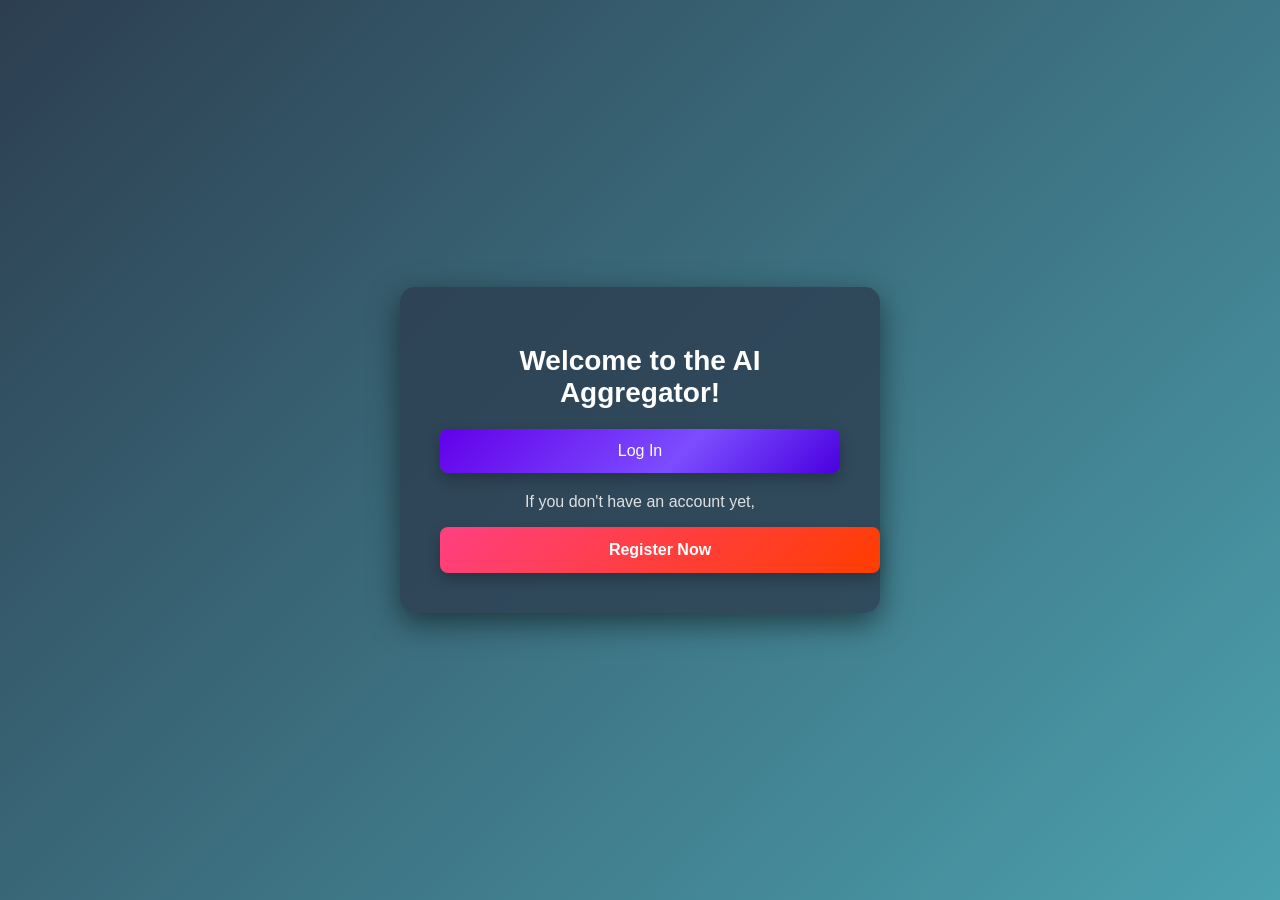
<file: 02_03_2026/templates/index.html>
<!DOCTYPE html>
<html lang="en">
<head>
  <meta charset="UTF-8" />
  <meta name="viewport" content="width=device-width, initial-scale=1.0"/>
  <title>AI Aggregator</title>
  <style>
    body {
      margin: 0;
      font-family: 'Segoe UI', Tahoma, Geneva, Verdana, sans-serif;
      height: 100vh;
      display: flex;
      justify-content: center;
      align-items: center;
      background: linear-gradient(135deg, #2c3e50, #4ca1af);
      color: #FFFFFF;
    }

    .container {
      background-color: rgba(44, 62, 80, 0.8);
      border-radius: 15px;
      padding: 40px;
      text-align: center;
      box-shadow: 0 10px 30px rgba(0, 0, 0, 0.5);
      max-width: 400px;
      width: 100%;
    }

    h1 {
      font-size: 28px;
      margin-bottom: 20px;
    }

    .btn {
      display: inline-flex;
      align-items: center;
      justify-content: center;
      gap: 8px;
      background: linear-gradient(135deg, #6200EA 0%, #7C4DFF 60%, #4A00E0 100%);
      color: white;
      border: none;
      border-radius: 8px;
      padding: 14px 20px;
      font-size: 16px;
      cursor: pointer;
      transition: transform 0.25s ease, box-shadow 0.25s ease;
      width: 100%;
      text-decoration: none;
      box-shadow: 0 6px 14px rgba(0,0,0,0.25);
      line-height: 1;
    }

    .btn:focus-visible {
      outline: 3px solid rgba(255,255,255,0.6);
      outline-offset: 2px;
    }

    .btn:hover {
      transform: translateY(-1px) scale(1.02);
      box-shadow: 0 10px 18px rgba(0,0,0,0.28);
    }

    /* Стили для кнопки регистрации, чтобы она точно выровнялась по ширине */
    .register {
      display: inline-flex;
      align-items: center;
      justify-content: center;
      width: 100%; /* выравнивание по ширине контейнера */
      position: relative;
      padding: 14px 20px;
      transition: transform 0.25s ease, box-shadow 0.25s ease;
      border-radius: 8px;
      color: #fff;
      text-decoration: none;
      background: linear-gradient(135deg, #FF4081 0%, #FF3D00 100%);
      border: none;
      font-weight: 600;
      font-size: 16px;
      user-select: none;
      box-shadow: 0 6px 14px rgba(0,0,0,0.25);
      cursor: pointer;
    }

    .register:hover {
      transform: translateY(-0.5px) scale(1.01);
      box-shadow: 0 10px 18px rgba(0,0,0,0.28);
    }

    a {
      display: inline-block;
      width: 100%;
      text-align: center;
      text-decoration: none;
    }

    p {
      margin-top: 20px;
      color: #E0E0E0;
    }
  </style>
</head>
<body>
  <div class="container">
    <h1>Welcome to the AI Aggregator!</h1>
    <button class="btn" onclick="location.href='login'">Log In</button>
      <p>If you don't have an account yet,</p>
      <a href="register" class="register" role="button" aria-label="Register">
      Register Now
      </a></div>
</body>
</html>
</file>
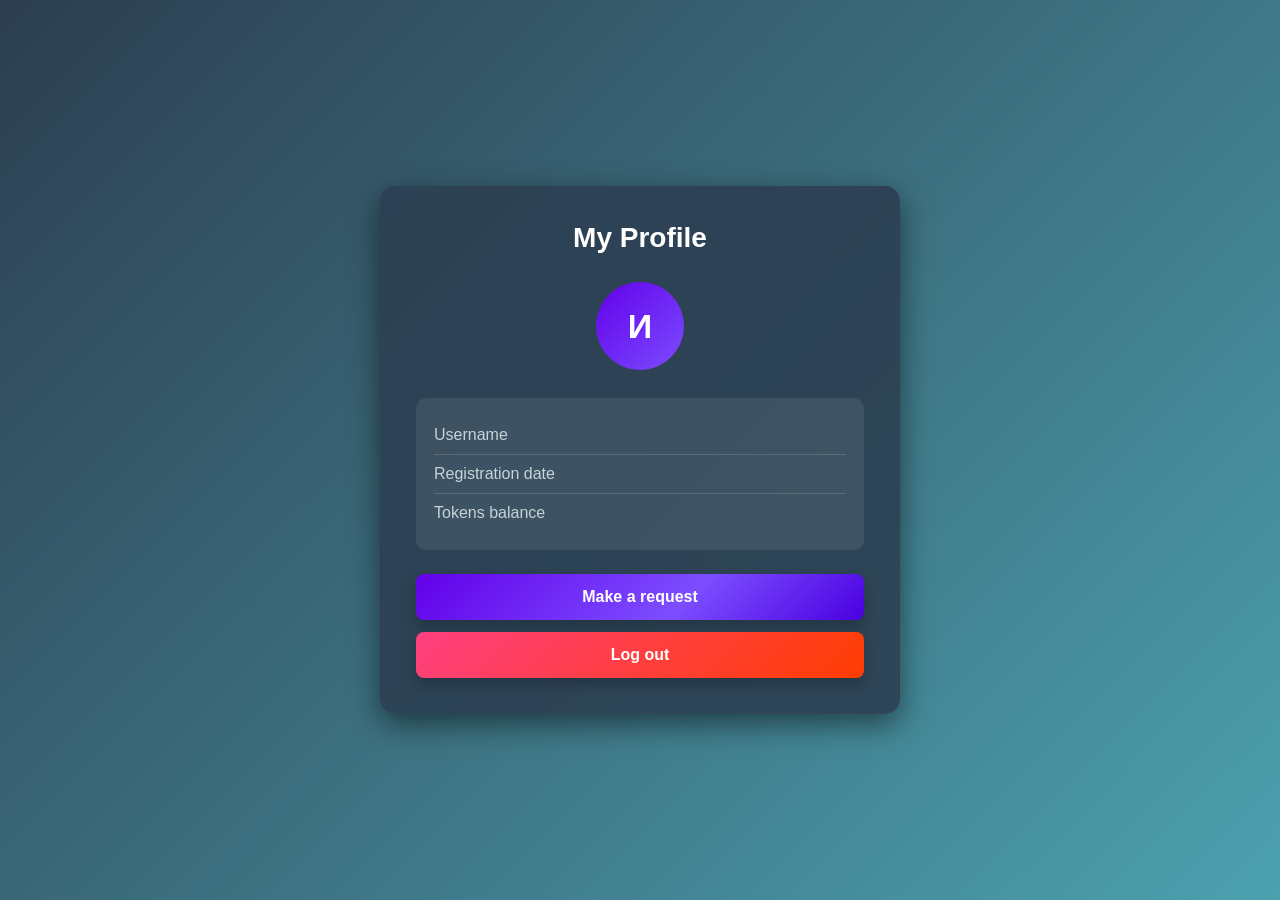
<file: 02_03_2026/templates/profile.html>
<!DOCTYPE html>
<html lang="ru">
<head>
  <meta charset="UTF-8" />
  <meta name="viewport" content="width=device-width, initial-scale=1.0" />
  <title>Profile — AI Aggregator</title>

  <style>
    * {
      box-sizing: border-box;
    }

    body {
      margin: 0;
      min-height: 100vh;
      padding: 24px;
      display: flex;
      justify-content: center;
      align-items: center;
      font-family: "Segoe UI", Tahoma, Geneva, Verdana, sans-serif;
      color: #fff;
      background: linear-gradient(135deg, #2c3e50, #4ca1af);
    }

    .container {
      width: 100%;
      max-width: 520px;
      padding: 36px;
      border-radius: 15px;
      background-color: rgba(44, 62, 80, 0.88);
      box-shadow: 0 10px 30px rgba(0, 0, 0, 0.5);
    }

    h1 {
      margin: 0 0 28px;
      text-align: center;
      font-size: 28px;
    }

    .avatar {
      width: 88px;
      height: 88px;
      margin: 0 auto 14px;
      display: flex;
      align-items: center;
      justify-content: center;
      border-radius: 50%;
      background: linear-gradient(135deg, #6200ea, #7c4dff);
      font-size: 34px;
      font-weight: 700;
    }

    .user-name {
      margin: 0 0 6px;
      text-align: center;
      font-size: 21px;
    }

    .user-email {
      margin: 0 0 28px;
      text-align: center;
      color: #d0d9df;
      overflow-wrap: anywhere;
    }

    .profile-info {
      margin-bottom: 24px;
      padding: 18px;
      border-radius: 10px;
      background: rgba(255, 255, 255, 0.08);
    }

    .info-row {
      display: flex;
      justify-content: space-between;
      gap: 16px;
      padding: 10px 0;
      border-bottom: 1px solid rgba(255, 255, 255, 0.14);
    }

    .info-row:last-child {
      border-bottom: none;
    }

    .label {
      color: #c7d2d9;
    }

    .value {
      text-align: right;
      overflow-wrap: anywhere;
    }

    .btn {
      width: 100%;
      padding: 14px 20px;
      border: 0;
      border-radius: 8px;
      color: #fff;
      font-size: 16px;
      font-weight: 600;
      text-align: center;
      text-decoration: none;
      cursor: pointer;
      transition: transform 0.25s ease, box-shadow 0.25s ease;
      box-shadow: 0 6px 14px rgba(0, 0, 0, 0.25);
    }

    .btn:hover {
      transform: translateY(-1px) scale(1.02);
      box-shadow: 0 10px 18px rgba(0, 0, 0, 0.28);
    }

    .btn:focus-visible {
      outline: 3px solid rgba(255, 255, 255, 0.6);
      outline-offset: 2px;
    }

    .edit-btn {
      margin-bottom: 12px;
      background: linear-gradient(135deg, #6200ea, #7c4dff 60%, #4a00e0);
    }

    .logout-btn {
      background: linear-gradient(135deg, #ff4081, #ff3d00);
    }

    @media (max-width: 480px) {
      .container {
        padding: 28px 22px;
      }

      .info-row {
        flex-direction: column;
        gap: 4px;
      }

      .value {
        text-align: left;
      }
    }
  </style>
</head>

<body>
  <main class="container">
    <h1>My Profile</h1>

    <div class="avatar" aria-hidden="true">И</div>
    <h2 class="user-name"></h2>
    <p class="user-email"></p>

    <section class="profile-info" aria-label="Profile info">
      <div class="info-row">
        <span class="label">Username</span>
        <span class="value"></span>
      </div>
      <div class="info-row">
        <span class="label">Registration date</span>
        <span class="value"></span>
      </div>
      <div class="info-row">
        <span class="label">Tokens balance</span>
        <span class="value"></span>
      </div>
    </section>

    <button class="btn edit-btn" type="button" onclick="location.href='edit-profile'">
      Make a request
    </button>
    <button class="btn logout-btn" type="button" onclick="location.href='logout'">
      Log out
    </button>
  </main>
</body>
</html>
</file>
